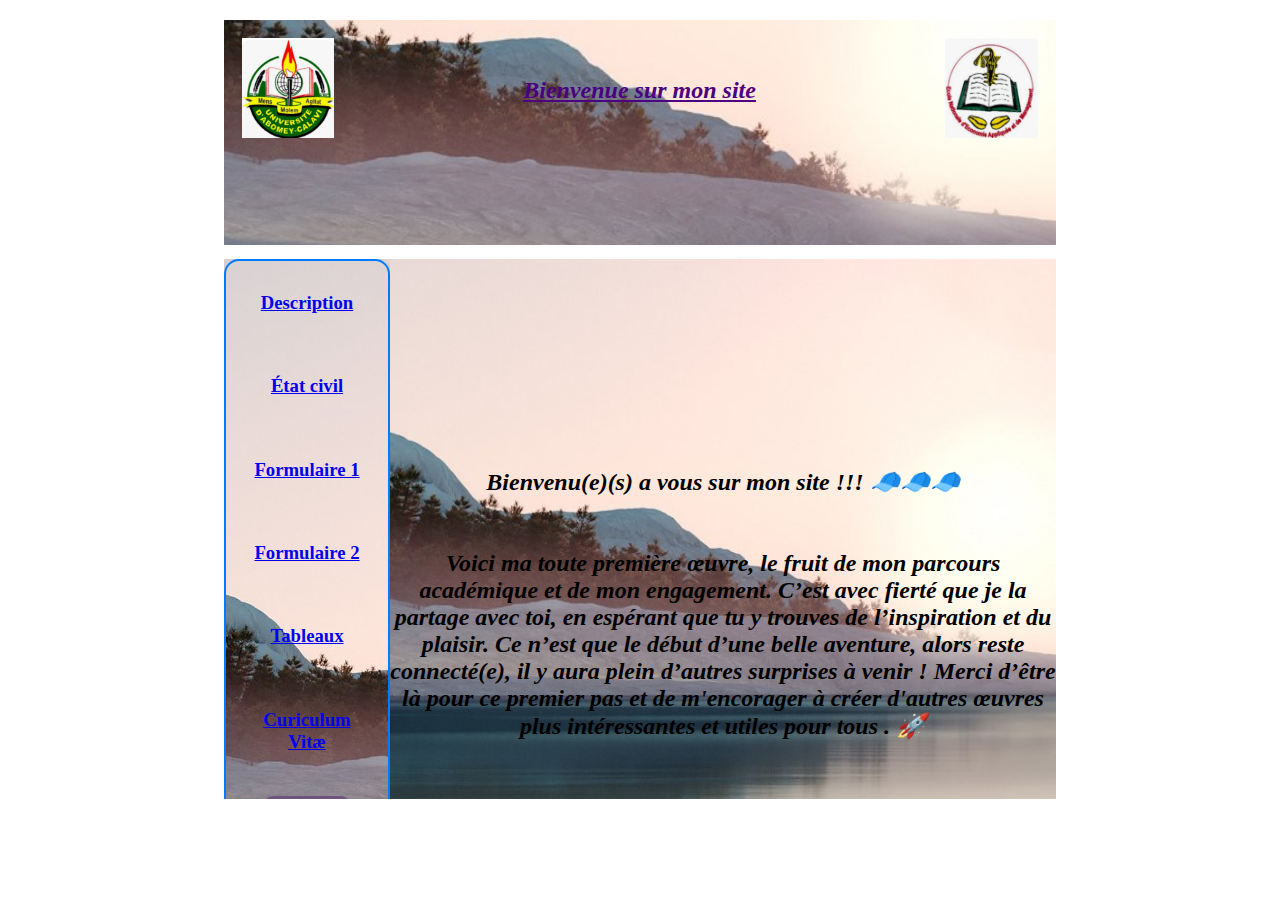
<file: index.html>
<!-- <!DOCTYPE html>
<html lang="fr">
<head>
  <meta charset="UTF-8">
  <meta name="viewport" content="width=device-width, initial-scale=1.0">
  <title>Site avec iframe compact</title>
  <style>
    body {
      margin: 0;
      padding: 0;
      display: flex;
      justify-content: center;
    }

    .container {
      width: 65%;
      max-width: 1000px;
      margin-top: 20px;
    }

    .entete {
      height: 25vh;
      width: 100%;
      border: none;
    }

    .main {
      display: flex;
      height: 60vh;
      margin-top: 10px;
    }

    .menu {
      width: 20%;
      border: none;
    }

    .contenu {
      width: 80%;
      border: none;
    }
  </style>
</head>
<body>
  <div class="container">
    <iframe src="entete.html" class="entete" scrolling="no"></iframe>

    <div class="main">
      <iframe src="azerty.html" class="menu"></iframe>
      <iframe src="apropos.html" class="contenu" name="oui"></iframe>
    </div>
  </div>
</body>
</html> -->
<!DOCTYPE html>
<html lang="fr">
<head>
  <meta charset="UTF-8">
  <meta name="viewport" content="width=device-width, initial-scale=1.0">
  <title>Site avec iframe compact</title>
  <style>
    body {
      margin: 0;
      padding: 0;
      display: flex;
      justify-content: center;
    }

    .container {
      width: 65%;
      max-width: 1000px;
      margin-top: 20px;
    }

    .entete {
      height: 25vh;
      width: 100%;
      border: none;
    }

    .main {
      display: flex;
      height: 60vh;
      margin-top: 10px;
    }

    .menu {
      width: 20%;
      border: none;
    }

    .contenu {
      width: 80%;
      border: none;
    }
  </style>
</head>
<body>
  <div class="container">
    <iframe src="entete.html" class="entete" scrolling="no"></iframe>

    <div class="main">
      <iframe src="azerty.html" class="menu"></iframe>
      <iframe src="apropos.html" class="contenu" name="oui"></iframe>
    </div>
  </div>
</body>
</html>
</file>
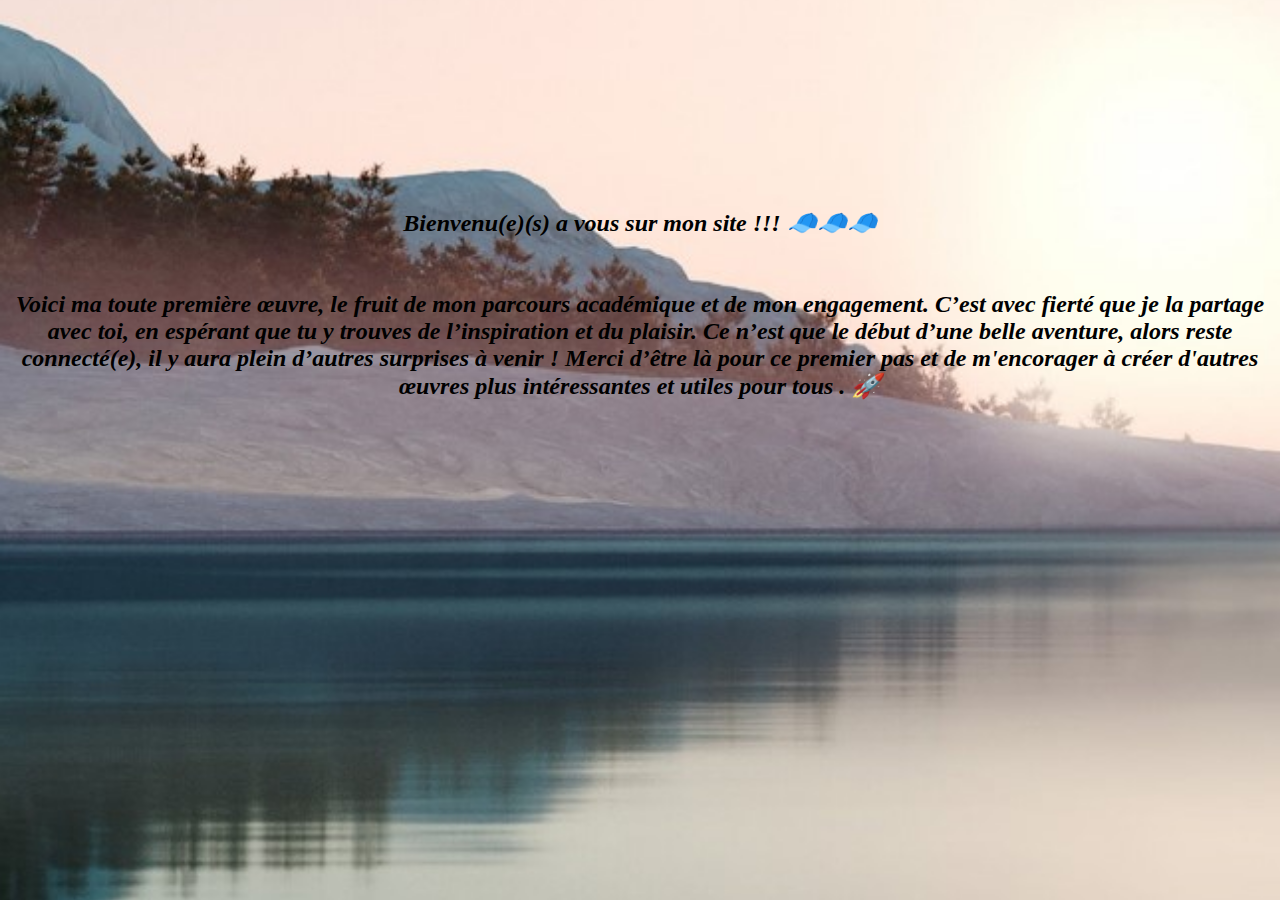
<file: apropos.html>
<!DOCTYPE html>
<html lang="en">
<head>
    <meta charset="UTF-8">
    <meta name="viewport" content="width=device-width, initial-scale=1.0">
    <title> A propos</title>
    <link rel="stylesheet" href="apropos.css">
</head>
<body>
    <h2 
    style= " color: rgb(0, 0, 0);  text-align: center;"><EM><br><br><br><br><br><br><br> Bienvenu(e)(s) a vous sur mon site !!! 🧢🧢🧢<br><br><br>


Voici ma toute première œuvre, le fruit de mon parcours académique et de mon engagement. C’est avec fierté que je la partage avec toi, en espérant que tu y trouves de l’inspiration et du plaisir.

Ce n’est que le début d’une belle aventure, alors reste connecté(e), il y aura plein d’autres surprises à venir !

Merci d’être là pour ce premier pas et de m'encorager à créer d'autres œuvres plus intéressantes et utiles pour tous . 🚀<br><br><br><br> </EM></h2>
</body>
</html>
</file>
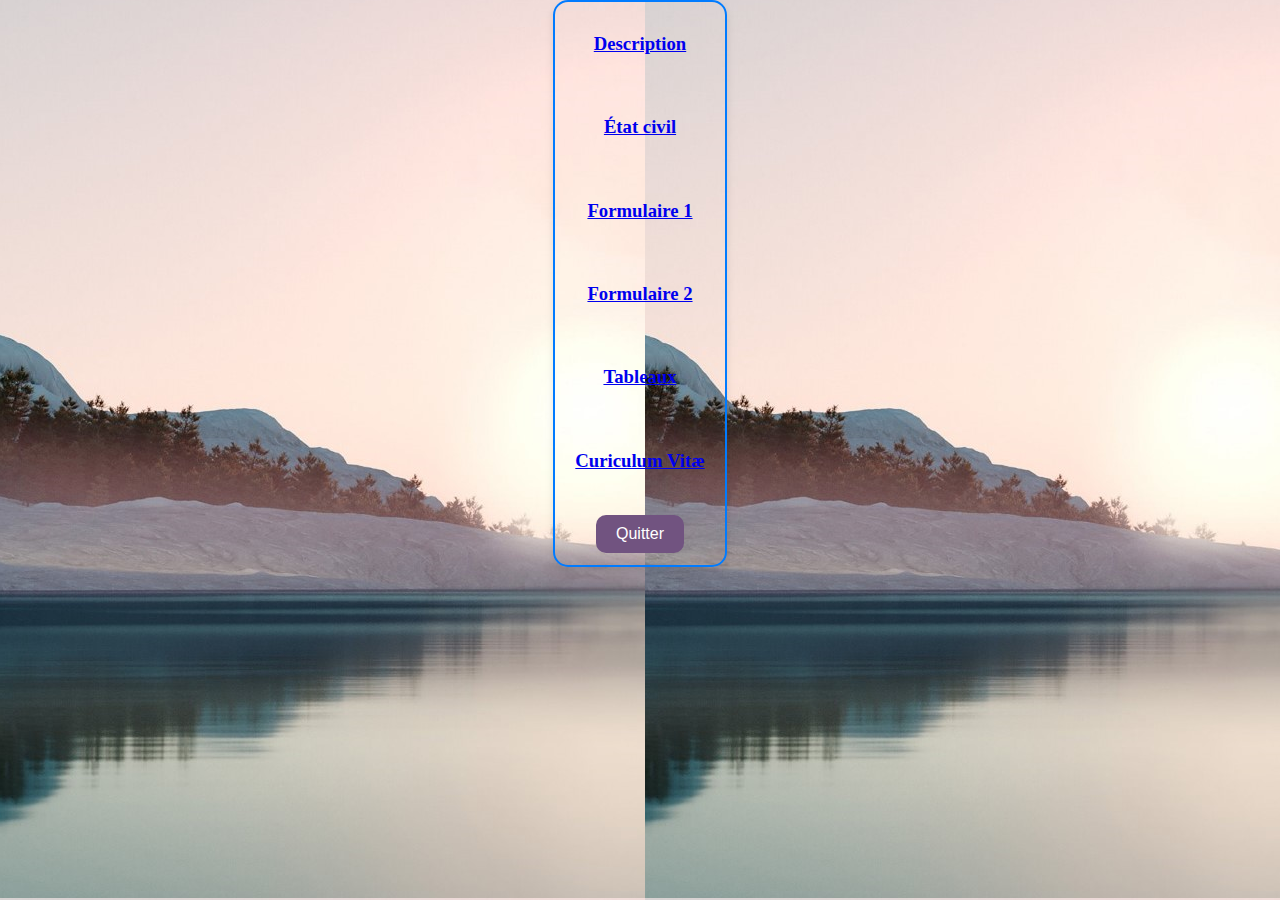
<file: azerty.html>
<!DOCTYPE html>
<html lang="en">
<head>
    <meta charset="UTF-8">
    <meta name="viewport" content="width=device-width, initial-scale=1.0">
    <title>Toutes mes pages</title>
    <link rel="stylesheet" href="azerty.css">
</head>
<body>
    
    <div style="display: flex;justify-content: center;">
        
<table border="1">
<tr>
    <div>
         <tr>
             <th style="text-align: center;" colspan="1">
                <a href="indes.html" target="oui">
               <h3 style="text-align: center;">Description <br/></h3>
              </a>
             </th>
         </tr>   
         
        <tr>
            <th style="text-align: center;" colspan="1">
               <a href="index.html" target="oui">
              <h3 style="text-align: center;">État civil <br/></h3>
             </a>
            </th>
        </tr>   

      <tr>
        <th style="text-align: center;" colspan="1">
           <a href="formulaire.html" target="oui">
          <h3 style="text-align: center;">Formulaire 1<br/></h3>
         </a>
        </th>
      </tr>   
   
      <tr>
        <th style="text-align: center;" colspan="1">
           <a href="formulaire2.html" target="oui">
          <h3 style="text-align: center;">Formulaire 2 <br/></h3>
         </a>
        </th>
    </tr>   

    <tr>
        <th style="text-align: center;" colspan="1">
           <a href="tableau.html" target="oui">
          <h3 style="text-align: center;">Tableaux<br/></h3>
         </a>
        </th>
    </tr>   

     <tr>
        <th style="text-align: center;" colspan="1">
           <a href="cv.html" target="oui">
          <h3 style="text-align: center;">Curiculum Vitæ<br/></h3>
         </a>
        </th> 
    </tr>  

    <!-- ✅ Bouton quitter ajouté ici -->
    <tr>
        <th style="text-align: center;" colspan="1">
            <a href="quitter.html" target="oui">
                <button style="
                    background-color: rgb(113, 83, 128);
                    color: white;
                    padding: 10px 20px;
                    border: none;
                    border-radius: 10px;
                    font-size: 16px;
                    cursor: pointer;
                    transition: background-color 0.3s ease;
                ">
                    Quitter
                </button>
            </a>
        </th>
    </tr>
    <!-- Fin bouton quitter -->
    
    </div>  
</div> 
</tr> 
</table>
</body>
</html>
</file>
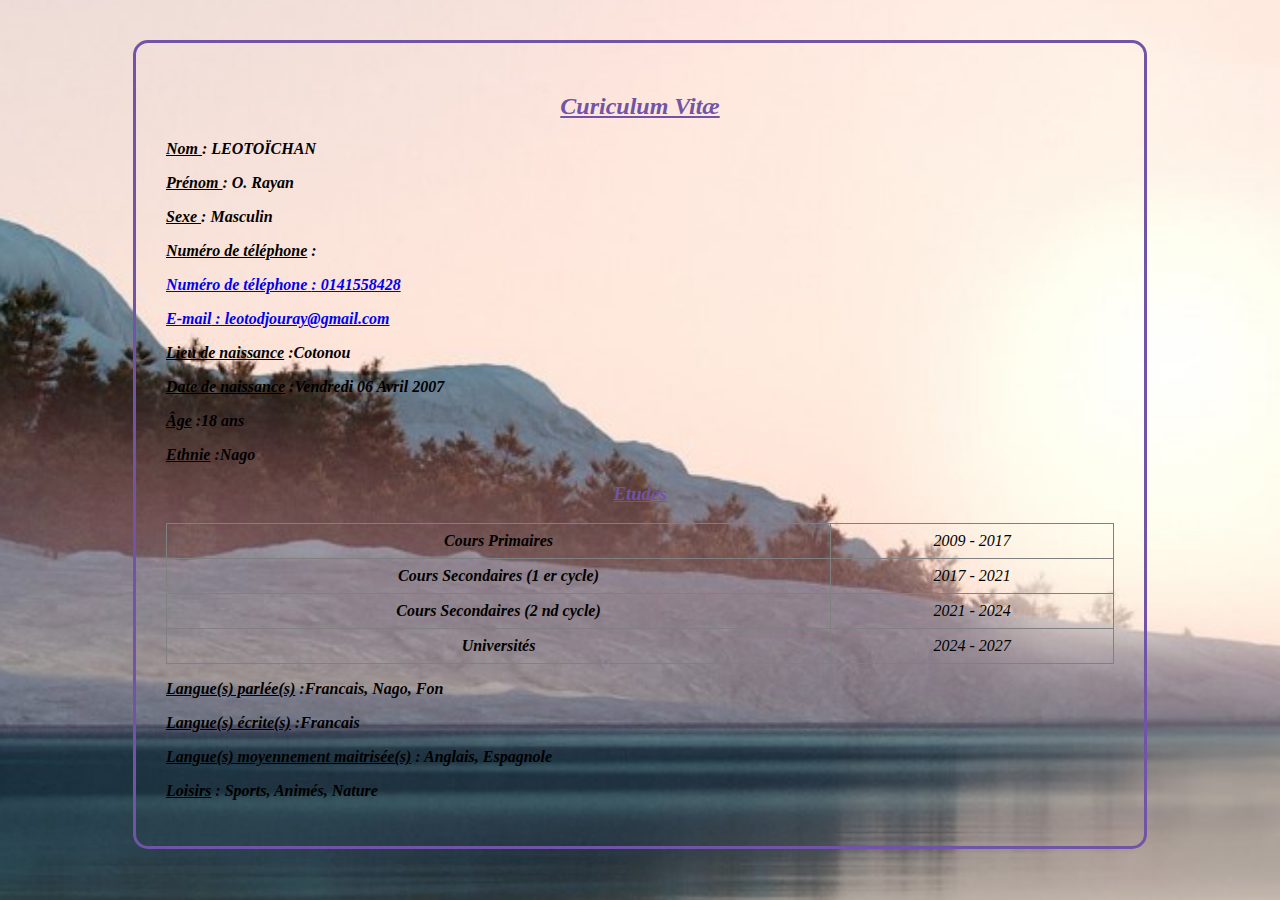
<file: cv.html>
<!DOCTYPE html>
<html lang="en">
<head>
    <meta charset="UTF-8">
    <meta name="viewport" content="width=device-width, initial-scale=1.0">
    <title>Document</title>
    <link rel="stylesheet" href="cv.css">
</head>
<body>
    <div style="width: 75%;
    margin: 40px auto;
    padding: 30px;
    border: 3px solid rgb(113, 83, 168);
    border-radius: 15px;
    box-shadow: 0 0 20px rgba(113, 83,168, 168,0,3);
    ">
    <h2 style="color:rgb(113, 83, 168);text-align:  center;"><strong><u><em>Curiculum Vitæ</em></u></strong></h2>

   <p><strong> <u><em>Nom
    </em></u><em>: LEOTOÏCHAN</em></strong></p>
    <p><em></em></p>

   <p><strong> <u><em>Prénom </em></u> <em>: O.  Rayan </em></strong></p>

   <p><strong> <u><em>Sexe </em></u> <em> : Masculin </em></strong></p>

   <p>
  <strong>
    <u><em>Numéro de téléphone</em></u>
    <em> :
      <p>
  <a href="https://wa.me/22941558428" target="_blank">
    <strong><u><em>Numéro de téléphone</em></u> <em>: 0141558428</em></strong>
  </a>
</p>
    </em>
  </strong>
</p>

<p>
  <a href="mailto:leotodjouray@gmail.com">
    <strong><u><em>E-mail</em></u><em> : leotodjouray@gmail.com</em></strong>
  </a>
</p>

   <p><strong><u><em>Lieu de naissance</em></u><em> :Cotonou</em></strong></p>

   <p><strong><u><em>Date de naissance</em></u><em> :Vendredi 06 Avril 2007</em></strong></p>

   <p><strong><u><em>Âge</em></u><em> :18 ans</em></strong></p>

   <p><strong><u><em>Ethnie</em></u><em> :Nago </em></strong></p>
   
   <h3 style="color: rgb(113, 83, 168);text-align: center;"><strong><em><u>Etudes</u></em></strong></h3>

   <table border="1" cellpadding="8" cellspacing="0" style="width: 100%; border-collapse: collapse;">
       <tr style="text-align: center;">
       <td> <strong><em>Cours Primaires </em></strong></td>
       <td><em> 2009 - 2017</em></td>
       </tr>
       <tr style="text-align: center;">
       <td><strong><em>Cours Secondaires (1 er cycle)</em></strong></td>
       <td><em> 2017 - 2021</em></d></tr>
       <tr style="text-align: center;">
       <td><strong><em>Cours Secondaires (2 nd cycle)</em></strong></td>
       <td><em> 2021 - 2024</em></td>
       </tr>
       <tr style="text-align: center;">
           <td><strong><em>Universités</em></strong></td>
           <td><em>2024 - 2027</em></td>
       </tr>
   </table>

   <p><strong><em><u>Langue(s) parlée(s)</u> :Francais, Nago, Fon </em></strong></p>
   <p><strong><u><em>Langue(s) écrite(s)</em></u><em> :Francais</em></strong></p>

   <p><strong><em><u>Langue(s) moyennement maitrisée(s)</u> : Anglais, Espagnole</em></strong></p> 
   <p><strong><u><em>Loisirs</em></u><em> : Sports, Animés, Nature</em></strong></p>
   </div>
</body>
</html>
</file>
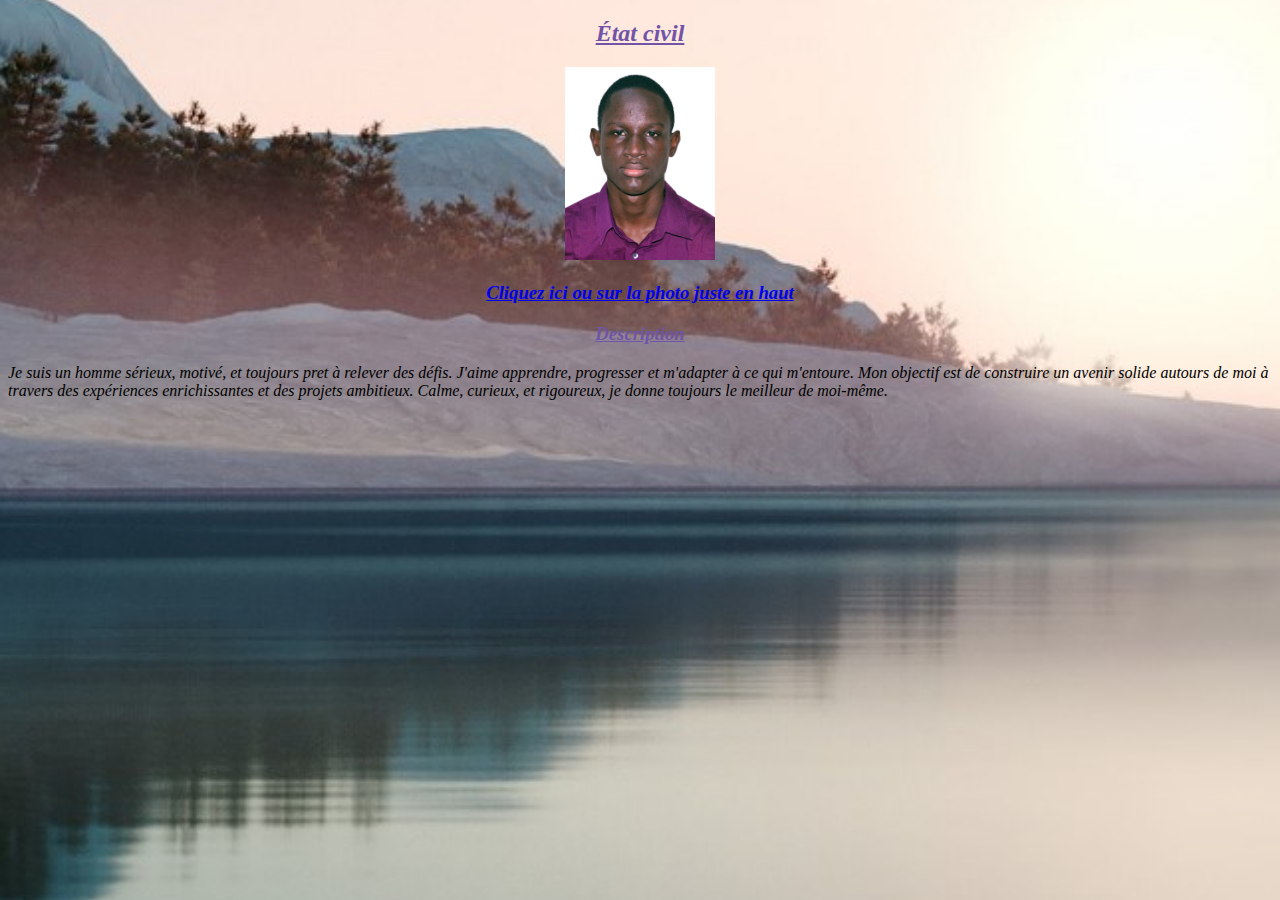
<file: deuxieme.html>
<!DOCTYPE html>
<html lang="en">
<head>
    <meta charset="UTF-8">
    <meta name="viewport" content="width=device-width, initial-scale=1.0">
    <title>Page d'accueil</title>
    <link rel="stylesheet"  href="style.css">
</head>
<body>
    
         <!-- <div style="display: flex;justify-content: center;align-items: center;gap: 30px;">
        <div>
            <a href="
            https://eneam.uac.bj
            ">
            <img src="ENEAM.jpg" alt="Lien" width="150"></a></div>
        <h1 style="color:rgb(113, 87, 150); bold;text-align: center;font-size: 20px;"> 
            <em><u>Bienvenue a vous sur mon site </u> </em></h1> 
        <div>
            <a href="https://portail.uac.bj">
        <img src="UAC.jpg" alt="UAC" width="150"></a></div>
    </div>  --> 


    <h2 style="color:rgb(113, 83, 168);text-align:  center;font-weight:bold ;"><em> <u>État civil </u></em></h2>
    <div style="text-align: center;">
        <a href="indes.html">
            <img src="rayan.jpg" alt="Lien " width="150">
            
            <h3> <em>Cliquez ici ou sur la photo juste en haut </em></h3>
        </a>
    </div>
     <!-- <div style="width: 75%;
     margin: 40px auto;
     padding: 30px;
     border: 3px solid rgb(113, 83, 168);
     border-radius: 15px;
     box-shadow: 0 0 20px rgba(113, 83,168, 168,0,3);
     ">
     <h2 style="color:rgb(113, 83, 168);text-align:  center;"><strong><u><em>Curiculum Vitæ</em></u></strong></h2>

    <p><strong> <u><em>Nom
     </em></u><em>: LEOTOICHAN</em></strong></p>
     <p><em></em></p>

    <p><strong> <u><em>Prenom </em></u> <em>: O.  Rayan </em></strong></p>

    <p><strong> <u><em>Sexe </em></u> <em> : Masculin </em></strong></p>

    <p><strong> <u><em>Numero de téléphone </em> </u> <em> :  41-55-84-28 </em></strong></p>

    <p><strong><u><em>E-mail</em></u><em> : leotodjouray@gmail.com</em></strong></p>

    <p><strong><u><em>Lieu de naissance</em></u><em> :Cotonou</em></strong></p>

    <p><strong><u><em>Date de naissance</em></u><em> :Vendredi 06 Avril 2007</em></strong></p>

    <p><strong><u><em>Age</em></u><em> :18 ans</em></strong></p>

    <p><strong><u><em>Ethnie</em></u><em> :Nago </em></strong></p>
    
    <h3 style="color: rgb(113, 83, 168);text-align: center;"><strong><em><u>Etudes</u></em></strong></h3>

    <table border="1" cellpadding="8" cellspacing="0" style="width: 100%; border-collapse: collapse;">
        <tr style="text-align: center;">
        <td> <strong><em>Cours Primaires </em></strong></td>
        <td><em> 2009 - 2017</em></td>
        </tr>
        <tr style="text-align: center;">
        <td><strong><em>Cours Secondaires (1 er cycle)</em></strong></td>
        <td><em> 2017 - 2021</em></d></tr>
        <tr style="text-align: center;">
        <td><strong><em>Cours Secondaires (2 nd cycle)</em></strong></td>
        <td><em> 2021 - 2024</em></td>
        </tr>
        <tr style="text-align: center;">
            <td><strong><em>Universités</em></strong></td>
            <td><em>2024 - 2027</em></td>
        </tr>
    </table>

    <p><strong><em><u>Langue(s) parlée(s)</u> :Francais, Nago, Fon </em></strong></p>
    <p><strong><u><em>Langue(s) écrite(s)</em></u><em> :Francais</em></strong></p>

    <p><strong><em><u>Langue(s) moyennement maitrisée(s)</u> : Anglais, Espagnole</em></strong></p> 
    <p><strong><u><em>Loisirs</em></u><em> : Sports, Animés, Nature</em></strong></p>
    </div> -->
   
    <h3 style="color:rgb(113, 83, 168) ; text-align:  center;font-weight: bold;"> <em><u> Description </u></em></h3>
    <p style="text-align: justify
    font-size: 160px;"><em>
    Je suis un homme sérieux, motivé, et toujours pret à relever des défis. J'aime apprendre, progresser et m'adapter à ce qui m'entoure. Mon objectif est de construire un avenir solide autours de moi à travers des expériences enrichissantes et des projets ambitieux. Calme, curieux, et rigoureux, je donne toujours le meilleur de moi-même. </em></p>
    

</body>
</html>
</file>
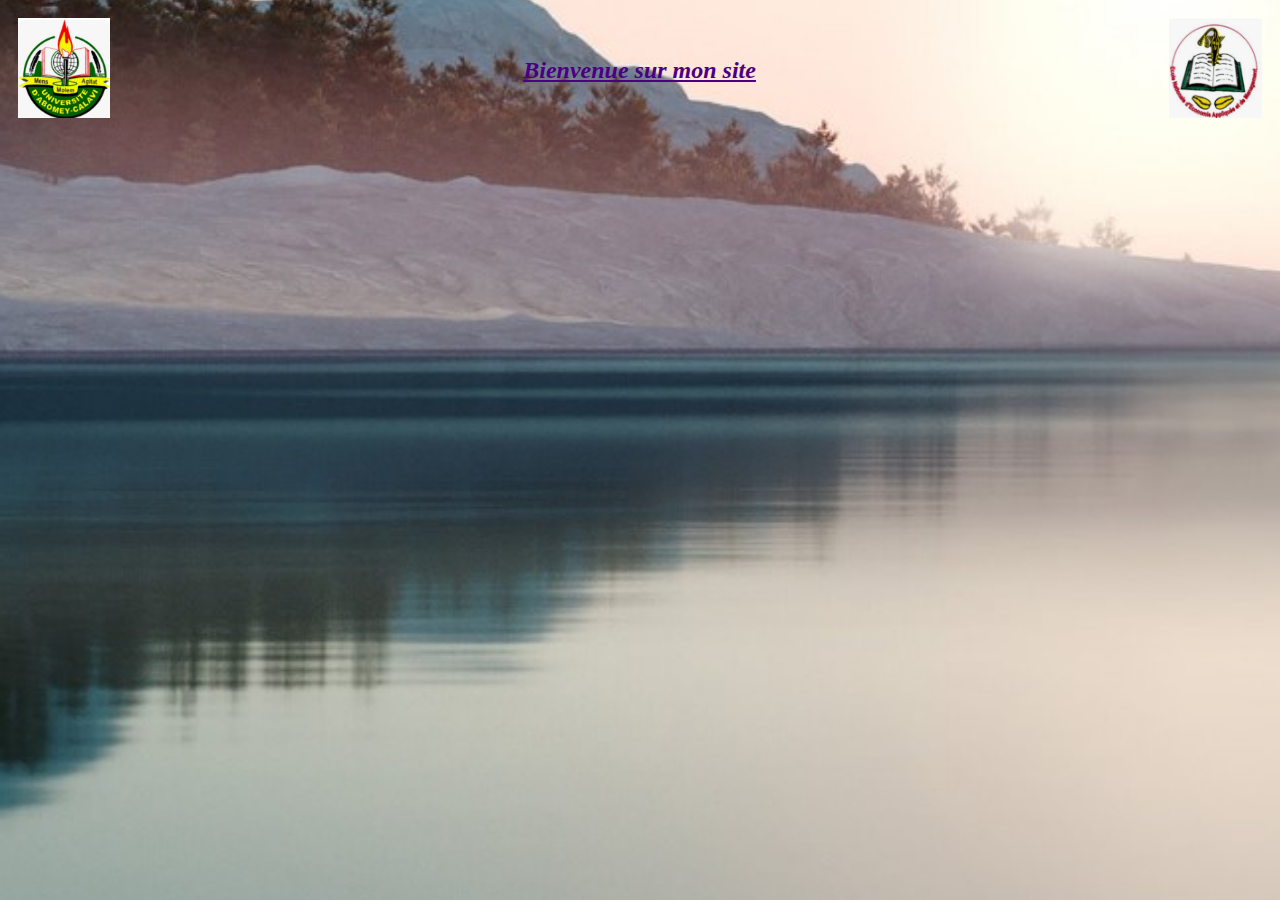
<file: entete.html>
<!DOCTYPE html>
<html lang="en">
<head>
    <meta charset="UTF-8">
    <meta name="viewport" content="width=device-width, initial-scale=1.0">
    <title>Entete</title>
    <link rel="stylesheet" href="entete.css">
</head>
<body>
  <div>
        <div style="display: flex; align-items: center; justify-content: space-between; background-color: transparent; padding: 10px;">
  <a href="https://www.bing.com/ck/a?!&&p=a80f836310860344bc73f18f2aa62da3e0be0eced11ea16669e5af9869dc03a9JmltdHM9MTc0NzM1MzYwMA&ptn=3&ver=2&hsh=4&fclid=22bcfc77-951e-6b57-13e4-e9f494aa6aca&psq=uac&u=a1aHR0cHM6Ly93d3cuZXR1ZGlhbnQudWFjLmJqLw&ntb=1"><img src="UAC.jpg" alt="Logo UAC" style="height: 100px;"></a>
  
  <div style="flex: 1; text-align: center;color: indigo;">
    
    <h2><em><u>  Bienvenue sur mon site</u></em></h2>
    
  </div>
  <a href="https://www.bing.com/ck/a?!&&p=a2c896a775c020089aae78a1a2c2c0f79795b3b667db236075d35b113881fb5dJmltdHM9MTc0NzM1MzYwMA&ptn=3&ver=2&hsh=4&fclid=22bcfc77-951e-6b57-13e4-e9f494aa6aca&psq=eneam&u=a1aHR0cHM6Ly93d3cuZW5lYW0udWFjLmJqL2luZGV4LnBocC9zaG93LzE1&ntb=1">
  <img src="ENEAM.jpg" alt="Logo Livre" style="height: 100px;"> </a>
</div>



        </div>
</body>
</html>
</file>
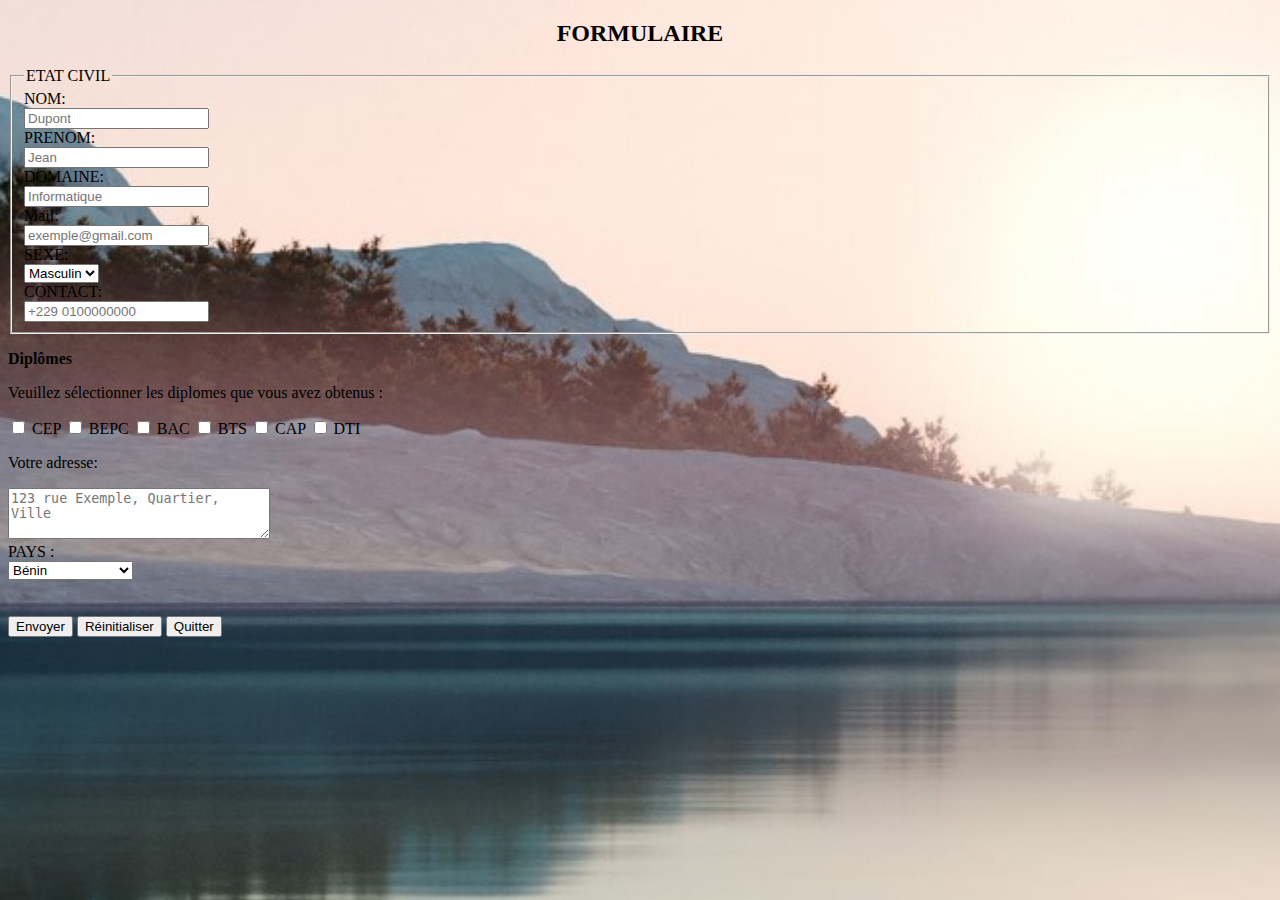
<file: formulaire2.html>
<!DOCTYPE html>
<html lang="fr">
<head>
    <meta charset="UTF-8">
    <title>Formulaire</title>
    <link rel="stylesheet" href="formulaire2.css">
</head>
<body>
    <h2 style="text-align: center;">FORMULAIRE</h2>
    <form>
        <fieldset>
            <legend>ETAT CIVIL</legend>
            
            <label for="nom">NOM:</label><br>
            <input type="text" name="nom" id="nom" placeholder="Dupont"><br>

            <label for="prenom">PRENOM:</label><br>
            <input type="text" name="prenom" id="prenom" placeholder="Jean"><br>

            <label for="domaine">DOMAINE:</label><br>
            <input type="text" name="domaine" id="domaine" placeholder="Informatique"><br>

            <label for="mail">Mail:</label><br>
            <input type="email" name="mail" id="mail" placeholder="exemple@gmail.com"><br>

            <label for="sexe">SEXE:</label><br>
            <select name="sexe" id="sexe">
                <option value="masculin">Masculin</option>
                <option value="feminin">Féminin</option>
            </select><br>

            <label for="contact">CONTACT:</label><br>
            <input type="tel" name="contact" id="contact" placeholder="+229 0100000000"><br>
        </fieldset>

        <p><strong>Diplômes</strong></p>
        <p>Veuillez sélectionner les diplomes que vous avez obtenus :</p>
        <input type="checkbox" name="diplome" value="CEP" id="cep"> <label for="cep">CEP</label>
        <input type="checkbox" name="diplome" value="BEPC" id="bepc"> <label for="bepc">BEPC</label>
        <input type="checkbox" name="diplome" value="BAC" id="bac"> <label for="bac">BAC</label>
        <input type="checkbox" name="diplome" value="BTS" id="bts"> <label for="bts">BTS</label>
        <input type="checkbox" name="diplome" value="CAP" id="cap"> <label for="cep">CAP</label>
        <input type="checkbox" name="diplome" value="DTI" id="dti"> <label for="dti">DTI</label>

        <p>Votre adresse:</p>
        <textarea name="adresse" rows="3" cols="30" placeholder="123 rue Exemple, Quartier, Ville"></textarea><br>

       <label for="pays">PAYS :</label><br>
<select name="pays" id="pays">
    <!-- Pays africains -->
    <optgroup label="Afrique">
        <option value="benin">Bénin</option>
        <option value="senegal">Sénégal</option>
        <option value="cotedivoire">Côte d'Ivoire</option>
        <option value="nigeria">Nigéria</option>
        <option value="ghana">Ghana</option>
        <option value="mali">Mali</option>
        <option value="burkinafaso">Burkina Faso</option>
        <option value="togo">Togo</option>
        <option value="niger">Niger</option>
        <option value="maroc">Maroc</option>
        <option value="algerie">Algérie</option>
        <option value="tunisie">Tunisie</option>
        <option value="afriquedusud">Afrique du Sud</option>
        <option value="egypte">Égypte</option>
        <option value="kenya">Kenya</option>
    </optgroup>

    <!-- Pays européens -->
    <optgroup label="Europe">
        <option value="france">France</option>
        <option value="allemagne">Allemagne</option>
        <option value="espagne">Espagne</option>
        <option value="italie">Italie</option>
        <option value="portugal">Portugal</option>
        <option value="belgique">Belgique</option>
        <option value="paysbas">Pays-Bas</option>
        <option value="royaumeuni">Royaume-Uni</option>
        <option value="suede">Suède</option>
        <option value="norvege">Norvège</option>
        <option value="suisse">Suisse</option>
        <option value="grece">Grèce</option>
        <option value="autriche">Autriche</option>
        <option value="pologne">Pologne</option>
        <option value="irlande">Irlande</option>
    </optgroup>
</select><br>

        <br><br>
        <input type="submit" value="Envoyer">
        <input type="reset" value="Réinitialiser">
        <button type="button" onclick="window.close();">Quitter</button>
    </form>
</body>
</html>
</file>
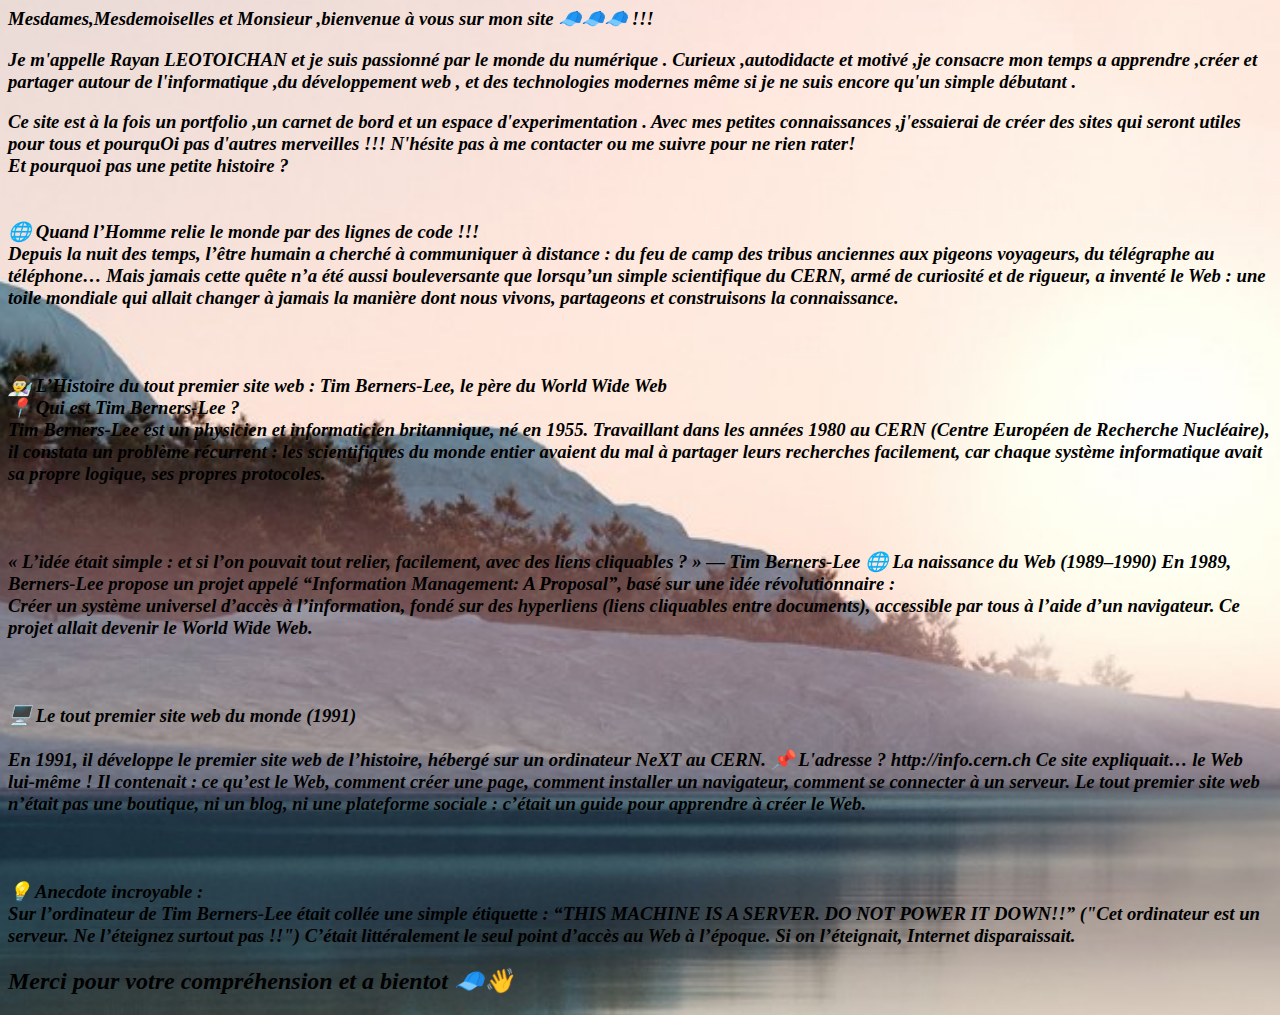
<file: indes.html>
<html xmlns="http://www.w3.org/1999/xhtml"xml:lang="fr">
 <head>
 <title>Bienvenue sur mon site !</title>
 <link rel="stylesheet" href="style.css">
 </head>
 <body>
  
    <!-- 
   -->
  
   
   <h3><em>
    Mesdames,Mesdemoiselles et Monsieur ,bienvenue à vous sur mon site 🧢🧢🧢 !!!
   </em></h3>
   <h3><em>
    Je m'appelle Rayan LEOTOICHAN et je suis passionné par le monde du numérique . Curieux ,autodidacte et motivé ,je consacre mon temps a apprendre ,créer et partager autour de l'informatique ,du développement web , et des technologies modernes même si je ne suis encore qu'un simple débutant .
   </em></h3>
  <h3><em>
    Ce site est à la fois un portfolio ,un carnet de bord et un espace d'experimentation . Avec mes petites connaissances ,j'essaierai de créer des sites qui seront utiles pour tous et pourquOi pas d'autres merveilles !!! N'hésite pas à me contacter ou me suivre pour ne rien rater!</br>
  Et pourquoi pas une petite histoire ?</br> </br></br> 
    🌐  Quand l’Homme relie le monde par des lignes de code !!!</br>
Depuis la nuit des temps, l’être humain a cherché à communiquer à distance : du feu de camp des tribus anciennes aux pigeons voyageurs, du télégraphe au téléphone… Mais jamais cette quête n’a été aussi bouleversante que lorsqu’un simple scientifique du CERN, armé de curiosité et de rigueur, a inventé le Web : une toile mondiale qui allait changer à jamais la manière dont nous vivons, partageons et construisons la connaissance.</br></br> </br></br> 

👨‍🔬 L’Histoire du tout premier site web : Tim Berners-Lee, le père du World Wide Web</br>
📍 Qui est Tim Berners-Lee ?</br>
Tim Berners-Lee est un physicien et informaticien britannique, né en 1955. Travaillant dans les années 1980 au CERN (Centre Européen de Recherche Nucléaire), il constata un problème récurrent : les scientifiques du monde entier avaient du mal à partager leurs recherches facilement, car chaque système informatique avait sa propre logique, ses propres protocoles.</br></br> </br></br> 

« L’idée était simple : et si l’on pouvait tout relier, facilement, avec des liens cliquables ? »
— Tim Berners-Lee

🌐 La naissance du Web (1989–1990)
En 1989, Berners-Lee propose un projet appelé “Information Management: A Proposal”, basé sur une idée révolutionnaire :</br>

Créer un système universel d’accès à l’information,

fondé sur des hyperliens (liens cliquables entre documents),

accessible par tous à l’aide d’un navigateur.

Ce projet allait devenir le World Wide Web.</br></br> </br></br> 

🖥️ Le tout premier site web du monde (1991)</br></br>
En 1991, il développe le premier site web de l’histoire, hébergé sur un ordinateur NeXT au CERN.
📌 L'adresse ?
http://info.cern.ch

Ce site expliquait… le Web lui-même !
Il contenait :

ce qu’est le Web,

comment créer une page,

comment installer un navigateur,

comment se connecter à un serveur.

Le tout premier site web n’était pas une boutique, ni un blog, ni une plateforme sociale :
c’était un guide pour apprendre à créer le Web.</br></br> </br></br> 

💡 Anecdote incroyable :</br>
Sur l’ordinateur de Tim Berners-Lee était collée une simple étiquette :

“THIS MACHINE IS A SERVER. DO NOT POWER IT DOWN!!”
("Cet ordinateur est un serveur. Ne l’éteignez surtout pas !!")
C’était littéralement le seul point d’accès au Web à l’époque. Si on l’éteignait, Internet disparaissait.


  </em></h3>
  <h2> <em> Merci pour votre compréhension et a bientot 🧢👋</em></h2>
  
  </body>
  </html>
</file>
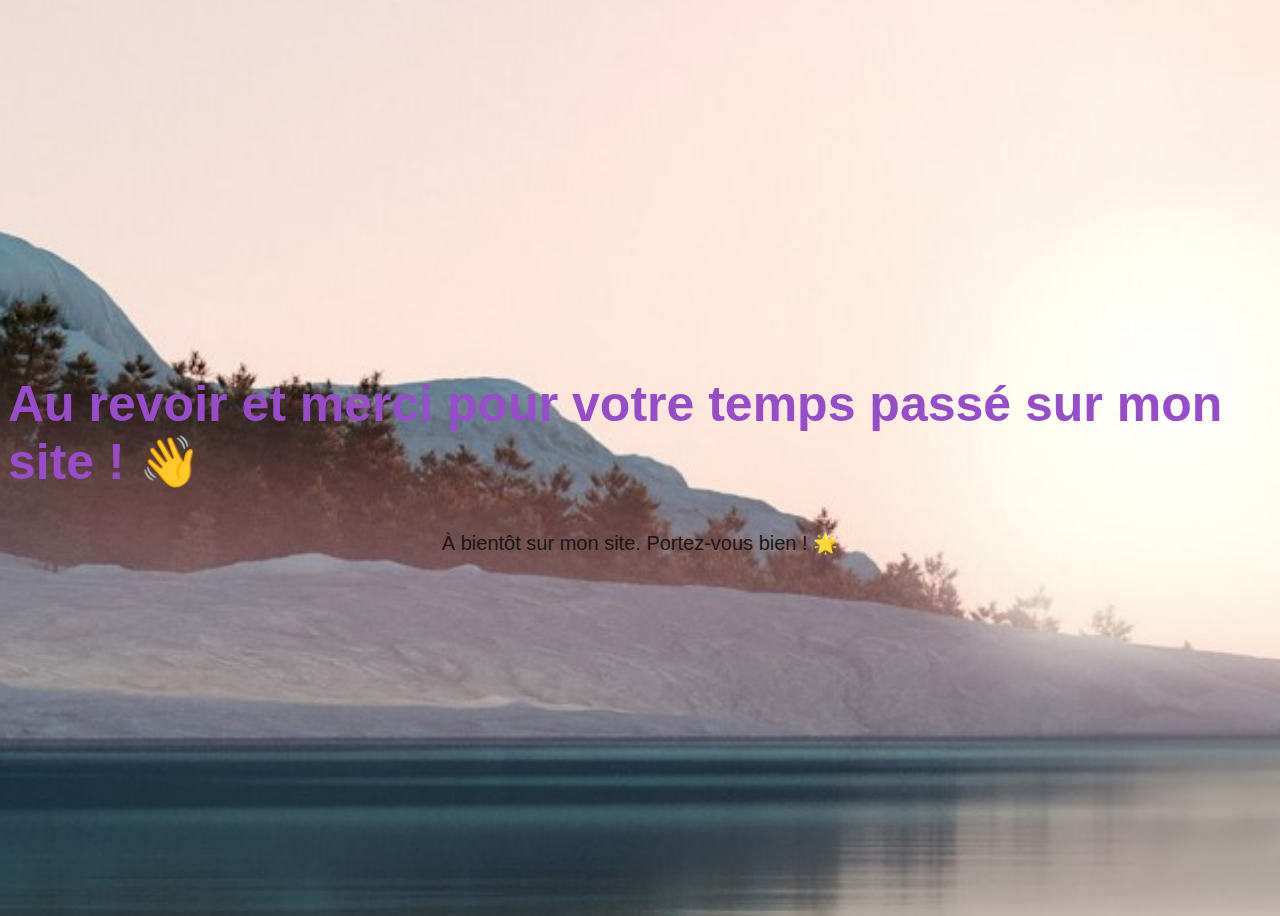
<file: quitter.html>
<!DOCTYPE html>
<html lang="fr">
<head>
  <meta charset="UTF-8">
  <title>Au revoir</title>
  <link rel="stylesheet" href="quitter.css">
  <style>
    body {
      background-color: #f0f8ff;
      display: flex;
      justify-content: center;
      align-items: center;
      height: 100vh;
      flex-direction: column;
      font-family: Arial, sans-serif;
    }

    h1 {
      font-size: 50px;
      color: #974cc9;
      margin-bottom: 20px;
      animation: fadein 3s ease-in-out;
    }

    p {
      font-size: 20px;
      color: #1b1515;
      animation: fadein 5s ease-in-out;
    }

    @keyframes fadein {
      from { opacity: 0; transform: translateY(30px); }
      to { opacity: 1; transform: translateY(0); }
    }
  </style>
</head>
<body>
  <h1>Au revoir et merci pour votre temps passé sur mon site  ! 👋</h1>
  <p>À bientôt sur mon site. Portez-vous bien ! 🌟</p>
</body>
</html>
</file>
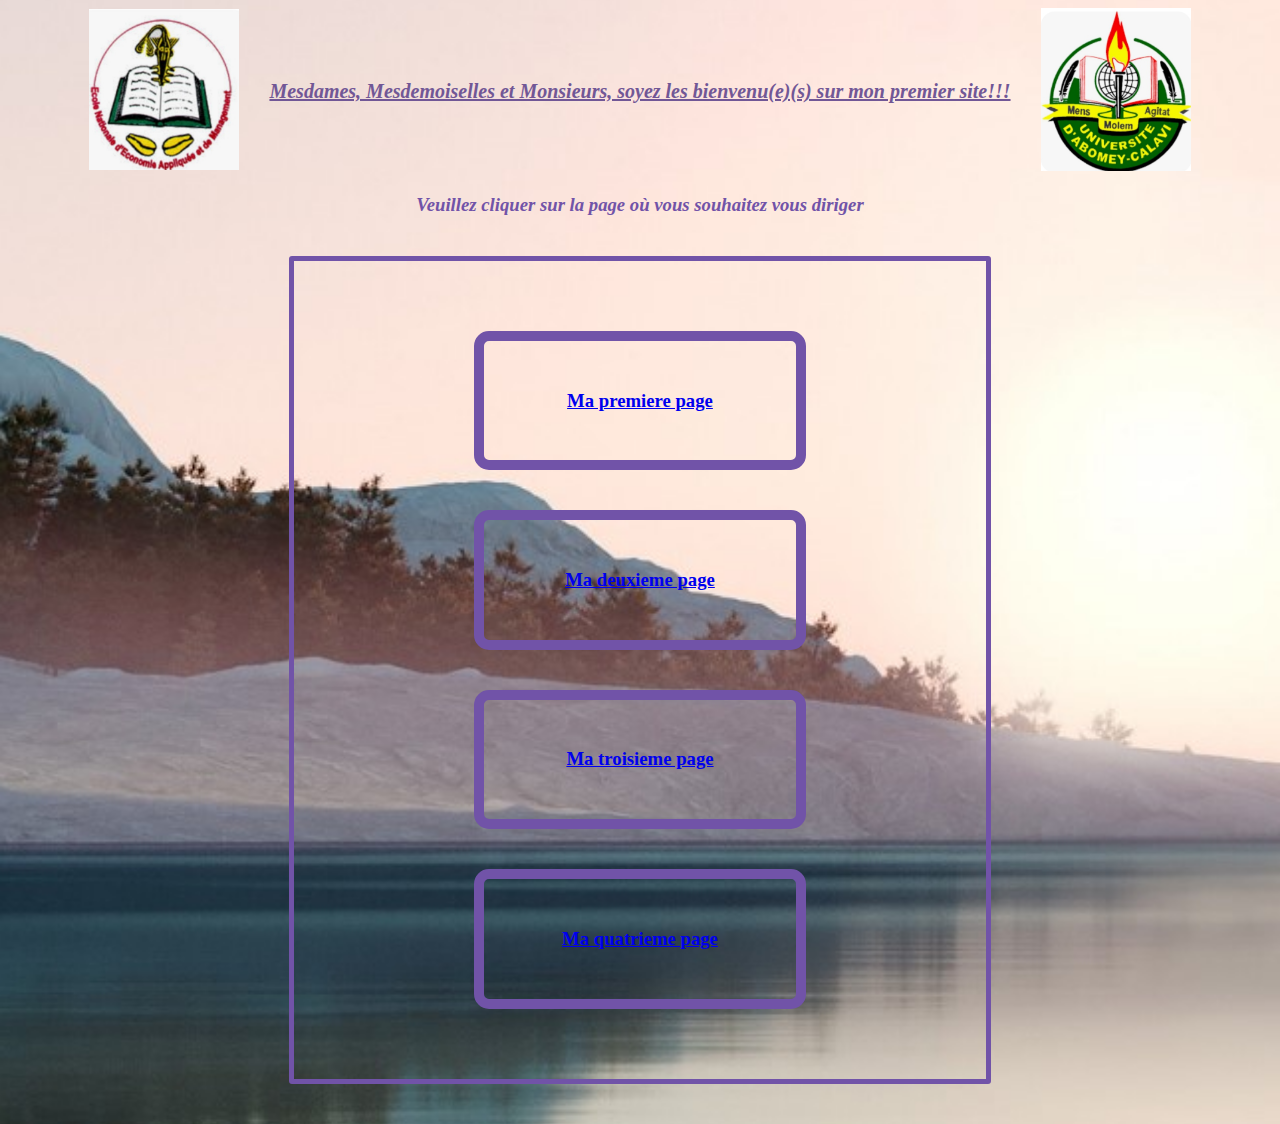
<file: recaputilatif.html>
<!DOCTYPE html>
<html lang="en">
<head>
    <meta charset="UTF-8">
    <meta name="viewport" content="width=device-width, initial-scale=1.0">
    <title>Mes pages</title>
    <link rel="stylesheet" href="recapitulatif.css">
</head>
<body>
    
    <div style="display: flex;justify-content: center;align-items: center;gap: 30px;">
        <div>
            <a href="
            https://eneam.uac.bj
            ">
            <img src="ENEAM.jpg" alt="Lien" width="150"></a></div>
        <h1 style="color:rgb(113, 87, 150); bold;text-align: center;font-size: 20px;"> 
            <em><u>Mesdames, Mesdemoiselles et Monsieurs, soyez les bienvenu(e)(s) sur mon premier site!!! </u> </em></h1> 
        <div>
            <a href="https://portail.uac.bj">
        <img src="UAC.jpg" alt="UAC" width="150"></a></div>
    </div>

   <h3 style="color: rgb(113, 83, 168);text-align: center;"><em>Veuillez cliquer sur la page où vous souhaitez vous diriger</em></h3> 

   <div style="width: 50%;
   margin: 40px auto;
   padding: 30px;
   border: 5px solid  rgb(113, 83, 168);
   border-radius: 3px;
   box-shadow: 0 0 100px rgba(113, 83,168, 168,0,3);">

    <div style="width: 40%;
    margin: 40px auto;
    padding: 30px;
    border: 10px solid rgb(113, 83, 168);
    border-radius: 15px;
    box-shadow: 0 0 100px rgba(113, 83,168, 168,0,3);
    ">
    <a href="indes.html">
        <h3 style="text-align: center;">Ma premiere page <br/></h3>
        
    </a>
</div> 
<div style="width: 40%;
margin: 40px auto;
padding: 30px;
border: 10px solid rgb(113, 83, 168);
border-radius: 15px;
box-shadow: 0 0 100px rgba(113, 83,168, 168,0,3);
">    
<a href="index.html">
        <h3 style="text-align: center;">Ma deuxieme page<br/></h3>

    </a>
    </div>
    
    <div style="width: 40%;
    margin: 40px auto;
    padding: 30px;
    border: 10px solid  rgb(113, 83, 168);
    border-radius: 15px;
    box-shadow: 0 0 100px rgba(113, 83,168, 168,0,3);
    ">
    <a href="formulaire.html">
        <h3 style="text-align: center;">Ma troisieme page<br/></h3> 
    </a>
</div>

        
    <div style="width: 40%;
    margin: 40px auto;
    padding: 30px;
    border: 10px solid  rgb(113, 83, 168);
    border-radius: 15px;
    box-shadow: 0 0 100px rgba(113, 83,168, 168,0,3);
    ">
    <a href="formulaire2.html">
        <h3 style="text-align: center;">Ma quatrieme page<br/></h3> 

    </a>
    </div>
    
</body>
</html>
</file>
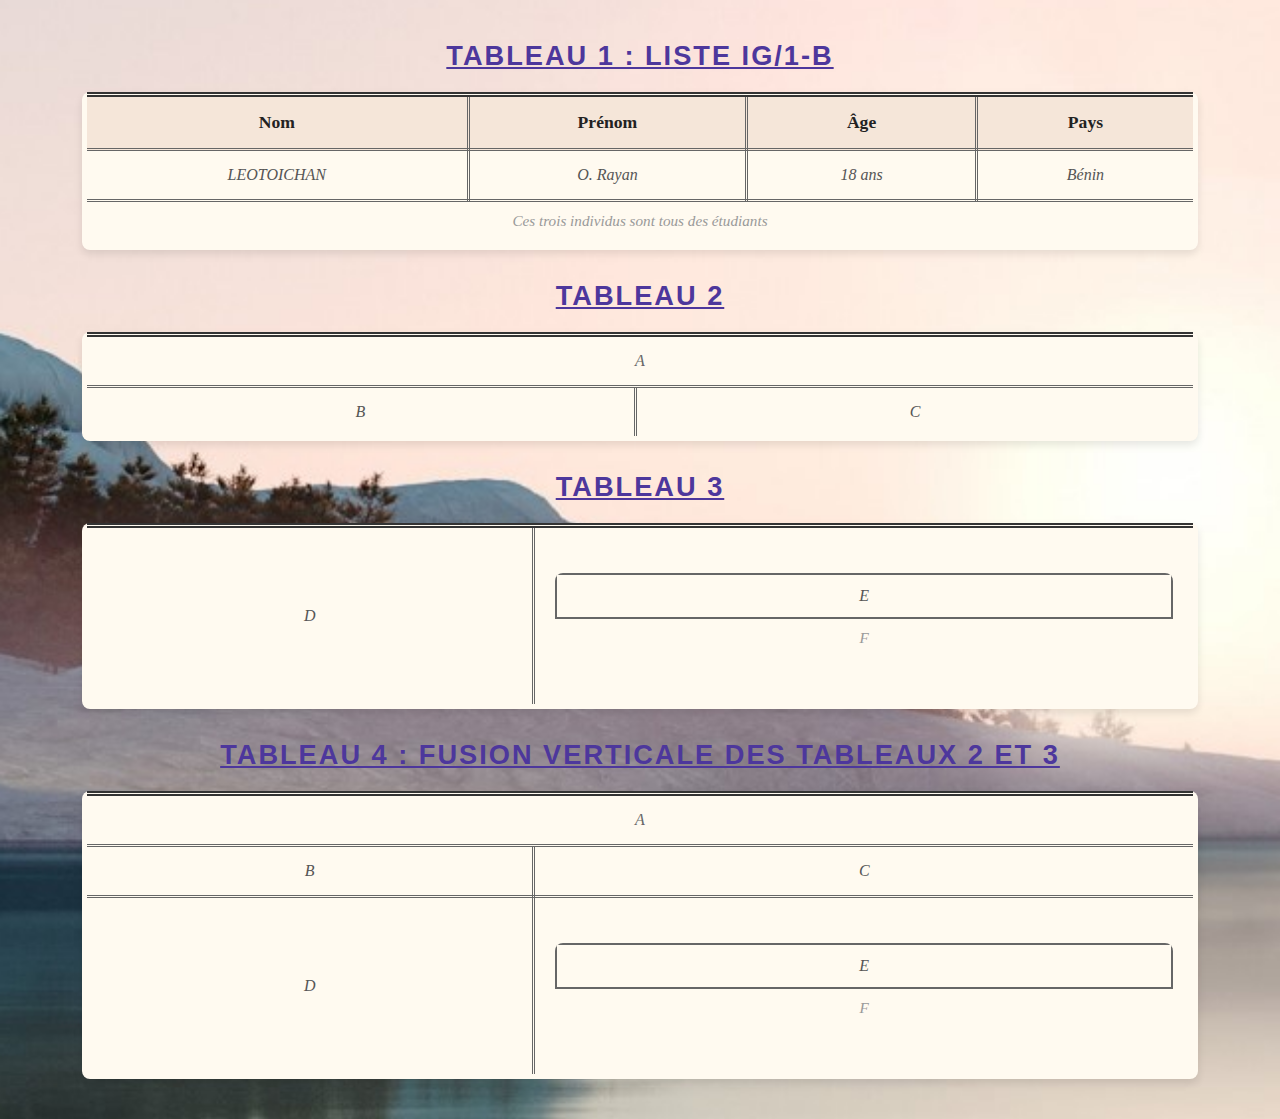
<file: tableau.html>
<!DOCTYPE html>
<html lang="fr">
<head>
  <meta charset="UTF-8" />
  <title>Tableaux fusionnés stylés</title>
<link rel="stylesheet" href="tableau.css">

  <style>
    body {
      font-family: 'Georgia', serif;
      background-color: #fdf0e8;
      margin: 40px 20px;
      color: #3a3a3a;
    }

    table {
      border-collapse: collapse;
      width: 90%;
      margin: 30px auto;
      background-color: #fffaf0;
      border: 5px double #333;
      box-shadow: 0 4px 8px rgba(0,0,0,0.1);
      border-radius: 8px;
      overflow: hidden;
    }

    th, td {
      border: 3px double #666;
      padding: 15px 20px;
      text-align: center;
      font-style: italic;
      color: #555;
      vertical-align: middle;
      transition: background-color 0.3s ease;
    }

    th {
      background-color: #f5e6d9;
      color: #222;
      font-style: normal;
      font-weight: 600;
      font-size: 1.1em;
    }

    td[colspan] {
      font-weight: 500;
      font-style: italic;
      color: #666;
    }

    caption {
      font-family: 'Arial Black', Arial, sans-serif;
      font-weight: 900;
      font-size: 1.7em;
      color:#4d379c; 
      text-transform: uppercase;
      margin-bottom: 20px;
      text-decoration: underline;
      letter-spacing: 2px;
    }

    /* Ligne finale note du tableau 1 */
    table:nth-of-type(1) tr:last-child td {
      font-style: italic;
      color: #999;
      font-size: 0.95em;
      text-align: center;
      border: none;
      padding-top: 10px;
    }

    /* Tableau imbriqué pour E et F */
    table.nested-table {
      width: 100%;
      border-collapse: collapse;
      background-color: transparent;
      border: none;
      box-shadow: none;
    }

    table.nested-table td {
      border: 2px double #666;
      padding: 12px;
      font-style: italic;
      color: #555;
    }
  </style>
</head>
<body>

  <!-- Partie 1 : Tableau 1 -->
  <table>
    <caption>Tableau 1 : Liste IG/1-B</caption>
    <tr>
      <th>Nom</th>
      <th>Prénom</th>
      <th>Âge</th>
      <th>Pays</th>
    </tr>
    <tr>
      <td>LEOTOICHAN</td>
      <td>O. Rayan</td>
      <td>18 ans</td>
      <td>Bénin</td>
    </tr>
    <!-- <tr>
      <td>OROU SIME</td>
      <td>G. K. Dayane</td>
      <td>17 ans</td>
      <td>Bénin</td>
    </tr>
    <tr>
      <td>HOUKANRIN</td>
      <td>Y. A. Amen</td>
      <td>17 ans</td>
      <td>Bénin</td>
    </tr> -->
    <tr>
      <td colspan="4">Ces trois individus sont tous des étudiants</td>
    </tr>
  </table>

  <!-- Partie 2 : Tableau 2 -->
  <table>
    <caption>Tableau 2</caption>
    <tr>
      <td colspan="2">A</td>
    </tr>
    <tr>
      <td>B</td>
      <td>C</td>
    </tr>
  </table>

  <!-- Partie 3 : Tableau 3 -->
  <table>
    <caption>Tableau 3</caption>
    <tr>
      <td>D</td>
      <td>
        <table class="nested-table">
          <tr><td>E</td></tr>
          <tr><td>F</td></tr>
        </table>
      </td>
    </tr>
  </table>

  <!-- Partie 4 : Fusion verticale des tableaux 2 et 3 -->
  <table>
    <caption>Tableau 4 : Fusion verticale des tableaux 2 et 3</caption>
    <!-- Contenu du tableau 2 -->
    <tr>
      <td colspan="2">A</td>
    </tr>
    <tr>
      <td>B</td>
      <td>C</td>
    </tr>

    <!-- Contenu du tableau 3 -->
    <tr>
      <td>D</td>
      <td>
        <table class="nested-table">
          <tr><td>E</td></tr>
          <tr><td>F</td></tr>
        </table>
      </td>
    </tr>
  </table>

</body>
</html>
</file>
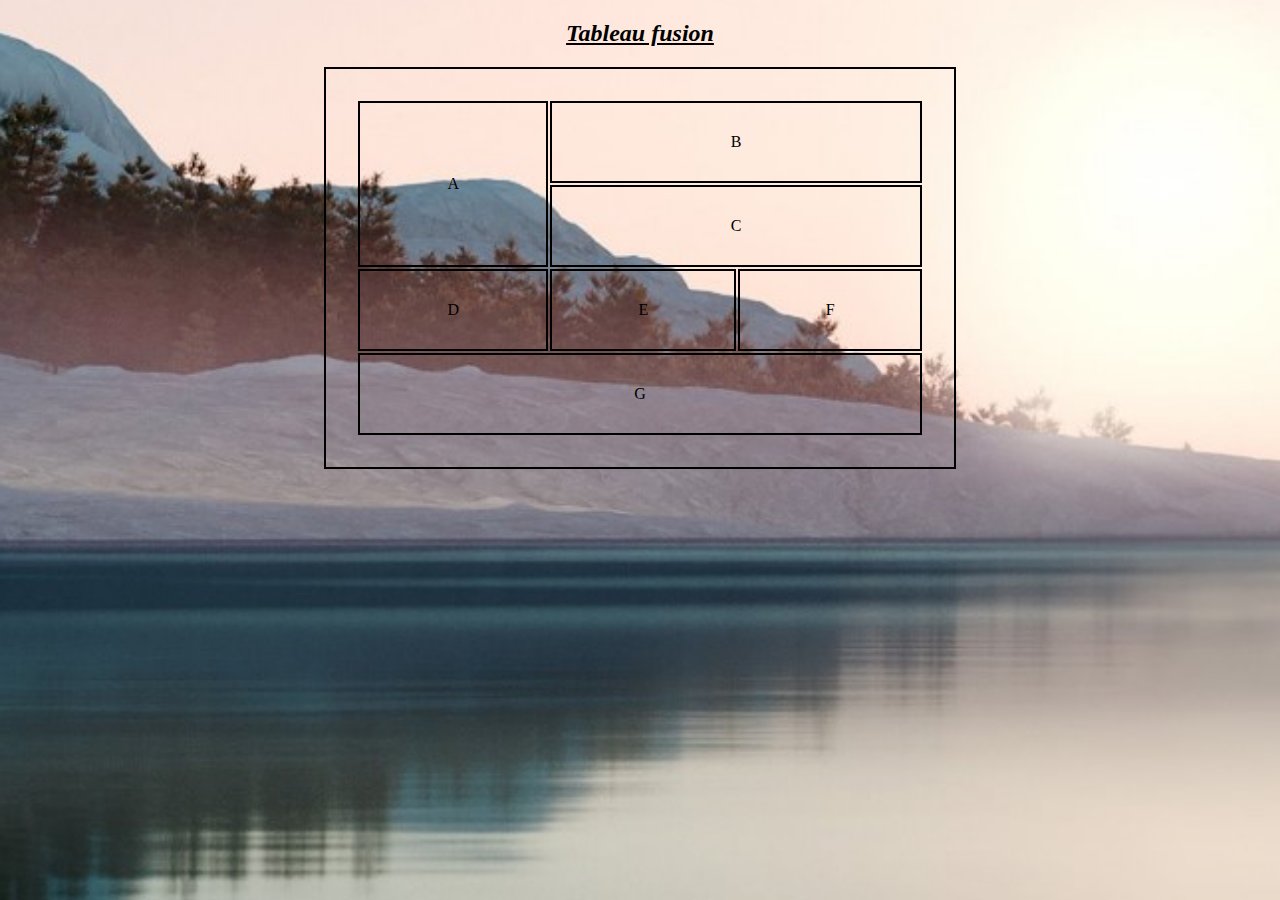
<file: tableau2.html>
<!DOCTYPE html>
<html lang="fr">
<head>
  <meta charset="UTF-8">
  <title>Tableau Fusion</title>
  <style>
    table, th, td {
      border: 2px solid black;
      
      padding: 30px;
      text-align: center;
    }
    table {
      margin-bottom: 50px;
      width: 50%;
      height: 50%;
        margin-left:auto;
        margin-right: auto;
    }
  </style>
  <link rel="stylesheet" href="tableau2.css">
</head>
<body>
  
<h2 style="text-align: center;"><em><u>Tableau fusion</u></em>
</h2>

<table style="text-align: center;">
  <tr>
    <td rowspan="2">A</td>
    <td colspan="2">B</td>
  </tr>
  <tr>
    <td colspan="2">C</td>
  </tr>
  <tr>
    <td>D</td>
    <td>E</td>
    <td>F</td>
  </tr>
  <tr>
    <td colspan="3">G</td>
  </tr>
</table>

</body>
</html>
</file>
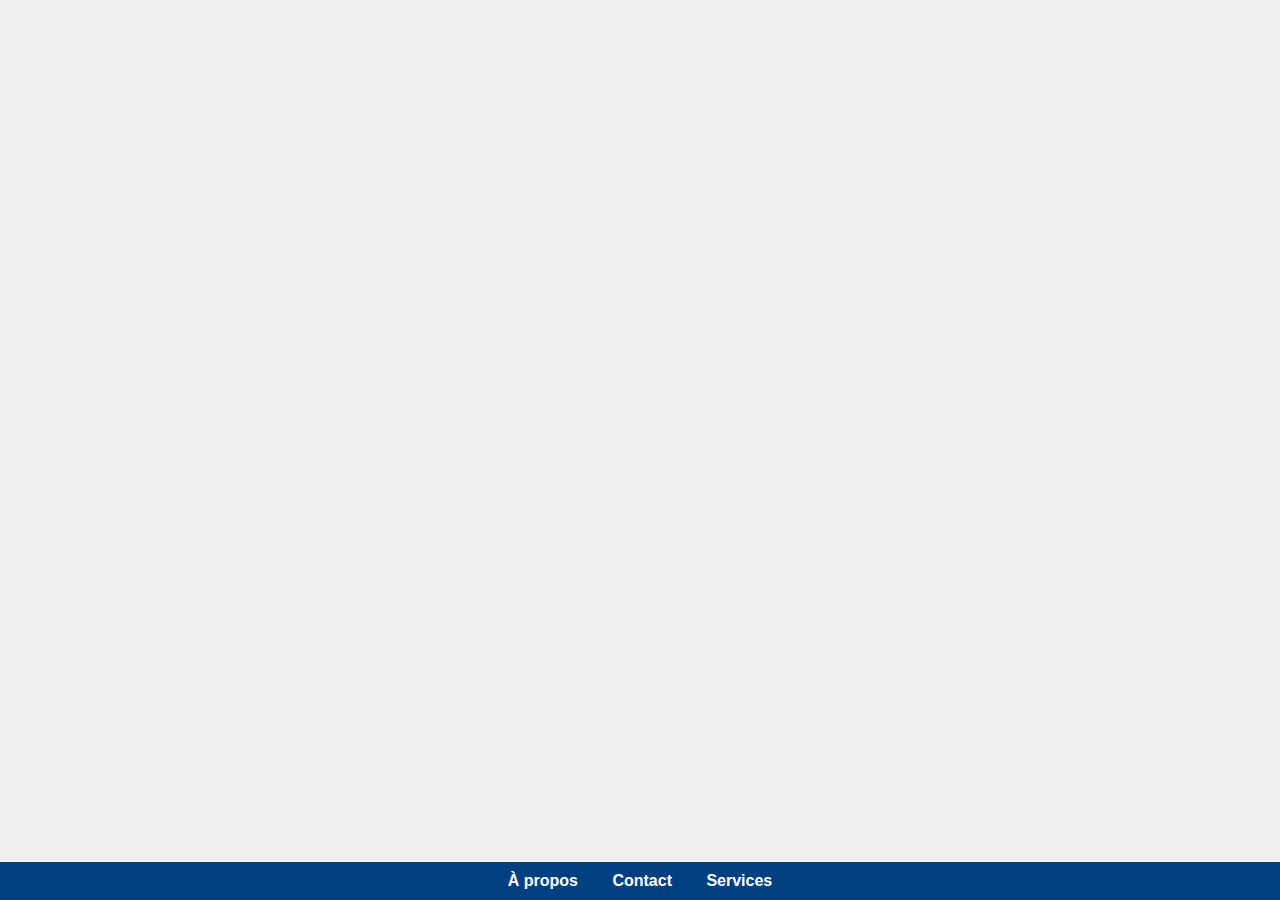
<file: wp.html>
<!-- <!DOCTYPE html>
<html lang="fr">
<head>
  <meta charset="UTF-8">
  <meta name="viewport" content="width=device-width, initial-scale=1.0">
  <title>Site avec iframe compact</title>
  <style>
    body {
      margin: 0;
      padding: 0;
      display: flex;
      justify-content: center;
    }

    .container {
      width: 65%;
      max-width: 1000px;
      margin-top: 20px;
    }

    .entete {
      height: 25vh;
      width: 100%;
      border: none;
    }

    .main {
      display: flex;
      height: 60vh;
      margin-top: 10px;
    }

    .menu {
      width: 20%;
      border: none;
    }

    .contenu {
      width: 80%;
      border: none;
    }
  </style>
</head>
<body>
  <div class="container">
    <iframe src="entete.html" class="entete" scrolling="no"></iframe>

    <div class="main">
      <iframe src="azerty.html" class="menu"></iframe>
      <iframe src="apropos.html" class="contenu" name="oui"></iframe>
    </div>
  </div>
</body>
</html> -->

<!DOCTYPE html>
<html lang="fr">
<head>
  <meta charset="UTF-8">
  <style>
    body {
      margin: 0;
      padding: 0;
      height: 100vh;
      display: flex;
      flex-direction: column;
      justify-content: flex-end; /* Colle les liens en bas */
      align-items: center;
      background-color: #f0f0f0;
      font-family: sans-serif;
    }

    .menu {
      background-color: #004080;
      color: white;
      width: 100%;
      text-align: center;
      padding: 10px 0;
    }

    .menu a {
      color: white;
      text-decoration: none;
      margin: 0 15px;
      font-weight: bold;
    }

    .menu a:hover {
      text-decoration: underline;
    }
  </style>
</head>
<body>
  <div class="menu">
    <a href="apropos.html" target="oui">À propos</a>
    <a href="contact.html" target="oui">Contact</a>
    <a href="services.html" target="oui">Services</a>
  </div>
</body>
</html>
</file>
<file: apropos.css>
body {  
    background: url('mine.png')no-repeat center center / cover;
  }   
   body {
    margin: 0;
    padding: 0;
    display: flex;
    justify-content: center;
  }

  .container {
    width: 75%;
    max-width: 1200px; /* limite max sur PC très larges */
  }
</file>
<file: azerty.css>
body{ 
    background :  url(mine.png)
     } 
       /* Style général du tableau */
table {
    border-collapse: separate;
    border-spacing: 0;
    border: 2px solid #007bff;
    border-radius: 15px;
    overflow: hidden;
    box-shadow: 0 4px 8px rgba(0, 0, 0, 0.1);
}

/* Coins arrondis en haut et en bas */
table tr:first-child th {
    border-top-left-radius: 15px;
    border-top-right-radius: 15px;
}

table tr:last-child th {
    border-bottom-left-radius: 15px;
    border-bottom-right-radius: 15px;
}

/* Cellules du tableau */
th {
    padding: 12px 20px;
    background-color: transparent;

    transition: background-color 0.3s ease;
}

/* Effet au survol */
th:hover {
    background-color: #cce5ff;
    cursor: pointer;
}

/* Supprimer les bordures internes */
table th {
    border: none;
}
 body {
    margin: 0;
    padding: 0;
    display: flex;
    justify-content: center;
  }

  .container {
    width: 75%;
    max-width: 1200px; /* limite max sur PC très larges */
  }
</file>
<file: cv.css>
body {  
    background: url('mine.png')no-repeat center center / cover;
  }
</file>
<file: style.css>
body {   
   background: url('mine.png')no-repeat center center / cover; 
}
</file>
<file: entete.css>
body {  
    background: url('mine.png')no-repeat center center / cover;
  }   

 
  /* body {
    margin: 0;
    padding: 0;
    display: flex;
    justify-content: center;
  }

  .container {
    width: 75%;
    max-width: 1200px; /* limite max sur PC très larges */
  }
 */
</file>
<file: formulaire2.css>
body {  
    background: url('mine.png')no-repeat center center / cover;
  }
</file>
<file: quitter.css>
body {  
    background: url('mine.png')no-repeat center center / cover;
  }
</file>
<file: recapitulatif.css>
body {  
  background: url('mine.png')no-repeat center center / cover;
}
</file>
<file: tableau.css>
body {  
  background: url('mine.png')no-repeat center center / cover;
}
</file>
<file: tableau2.css>
body {  
    background: url('mine.png')no-repeat center center / cover;
  }
</file>
